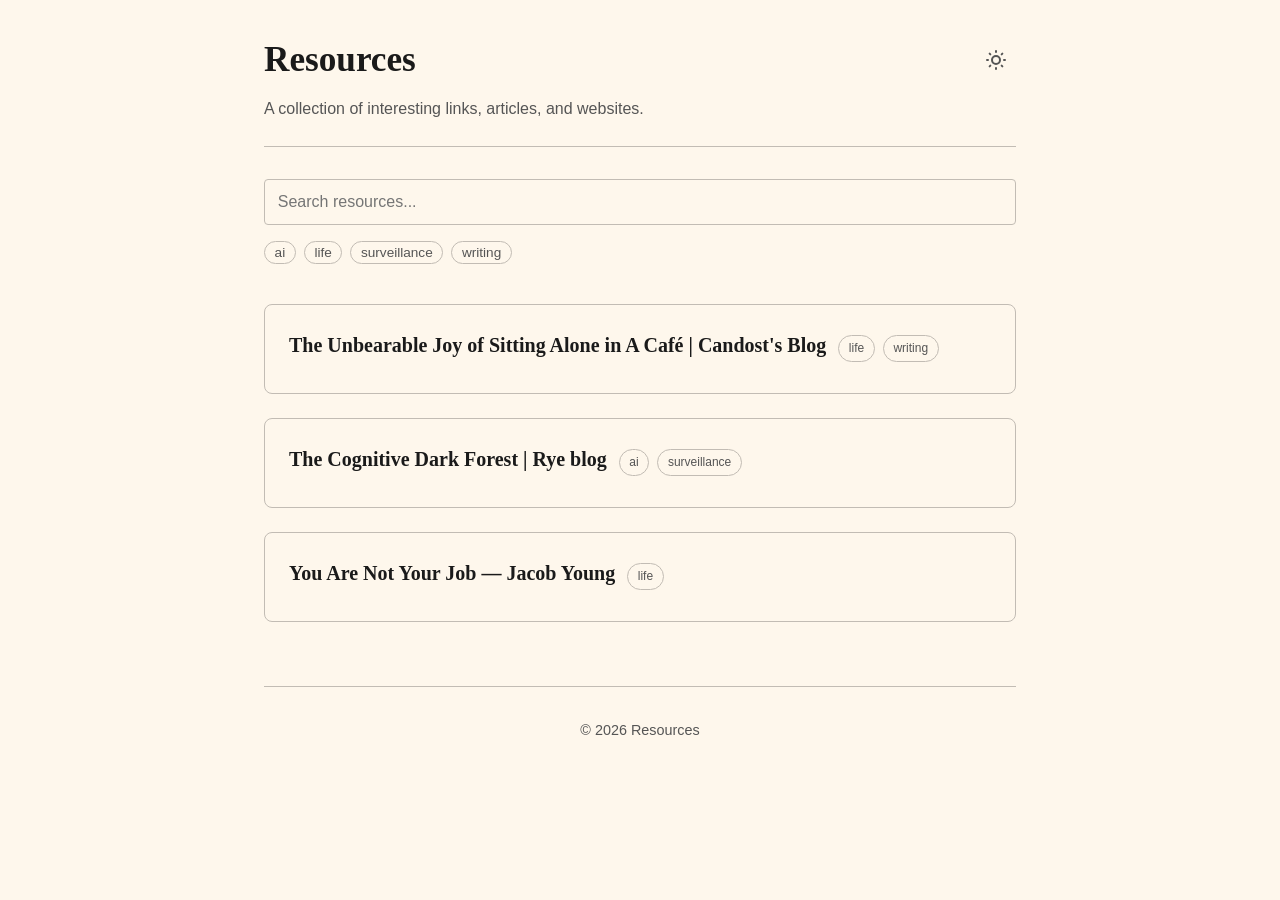
<file: index.html>
<!DOCTYPE html>
<html lang="en">

<head>
    <meta charset="UTF-8">
    <meta name="viewport" content="width=device-width, initial-scale=1.0">
    <title>Resources</title>
    <meta name="description" content="A curated collection of insightful articles, tools, and websites.">
    <link rel="stylesheet" href="styles.css">
</head>

<body>
    <div class="container">
        <header style="display: flex; justify-content: space-between; align-items: flex-start;">
            <div>
                <h1>Resources</h1>
                <p>A collection of interesting links, articles, and websites.</p>
            </div>
            <button id="theme-toggle" class="icon-btn" aria-label="Toggle Theme"
                style="margin-top: 0.5rem; padding: 0.5rem;">
                <svg id="theme-icon" width="24" height="24" fill="none" stroke="currentColor" stroke-width="2"
                    viewBox="0 0 24 24">
                    <path stroke-linecap="round" stroke-linejoin="round"
                        d="M12 3v1m0 16v1m9-9h-1M4 12H3m15.364 6.364l-.707-.707M6.343 6.343l-.707-.707m12.728 0l-.707.707M6.343 17.657l-.707.707M16 12a4 4 0 11-8 0 4 4 0 018 0z">
                    </path>
                </svg>
            </button>
        </header>

        <!-- Admin Management (Hidden by default) -->
        <div id="admin-management" style="display: none; text-align: center; margin-bottom: 2rem;">
            <a href="add.html" class="primary-btn" style="text-decoration: none; display: inline-block;">+ Add New
                Resource</a>
        </div>

        <div class="controls">
            <input type="text" id="search-input" placeholder="Search resources..." autocomplete="off">
            <div class="tags-container" id="tags-container">
                <!-- Tags will be dynamically injected here -->
            </div>
        </div>

        <main class="resources-list" id="resources-list">
            <!-- List items will be dynamically injected here -->
        </main>

        <footer>
            <p>&copy; 2026 Resources</p>
        </footer>
    </div>

    <script src="theme.js"></script>
    <script src="script.js"></script>
</body>

</html>
</file>
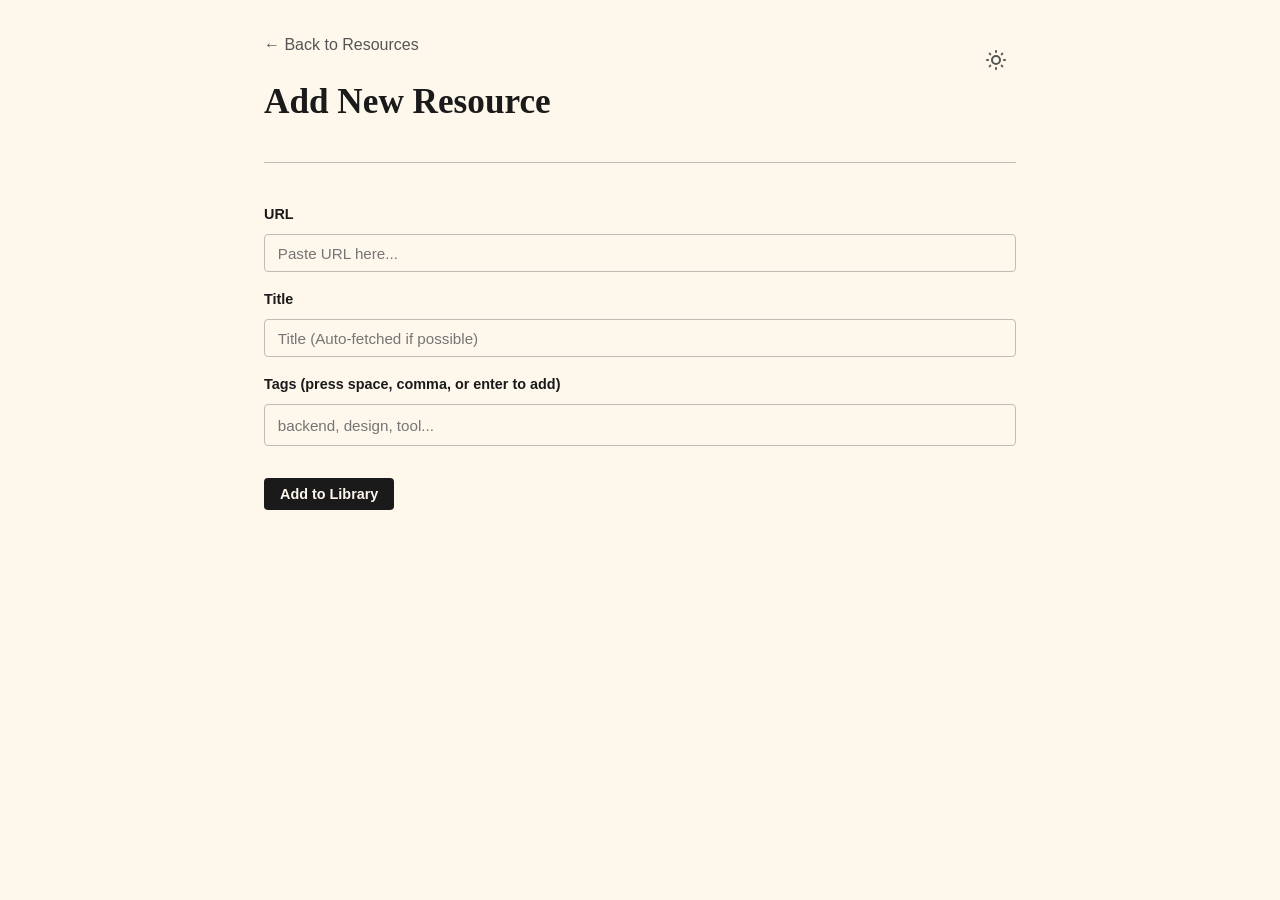
<file: add.html>
<!DOCTYPE html>
<html lang="en">

<head>
    <meta charset="UTF-8">
    <meta name="viewport" content="width=device-width, initial-scale=1.0">
    <title>Add Resource - Resources</title>
    <link rel="stylesheet" href="styles.css">
</head>

<body>
    <div class="container">
        <header style="display: flex; justify-content: space-between; align-items: flex-start;">
            <div>
                <a href="index.html" class="back-link">← Back to Resources</a>
                <h1>Add New Resource</h1>
            </div>
            <button id="theme-toggle" class="icon-btn" aria-label="Toggle Theme"
                style="margin-top: 0.5rem; padding: 0.5rem;">
                <svg id="theme-icon" width="24" height="24" fill="none" stroke="currentColor" stroke-width="2"
                    viewBox="0 0 24 24">
                    <path stroke-linecap="round" stroke-linejoin="round"
                        d="M12 3v1m0 16v1m9-9h-1M4 12H3m15.364 6.364l-.707-.707M6.343 6.343l-.707-.707m12.728 0l-.707.707M6.343 17.657l-.707.707M16 12a4 4 0 11-8 0 4 4 0 018 0z">
                    </path>
                </svg>
            </button>
        </header>

        <div class="admin-panel" style="display: block; margin-top: 2rem;">
            <div class="admin-form" id="add-form">
                <label for="admin-url" style="font-weight: 600; font-size: 0.9rem; margin-top: 0.5rem;">URL</label>
                <input type="url" id="admin-url" placeholder="Paste URL here..." autocomplete="off" required>

                <label for="admin-title" style="font-weight: 600; font-size: 0.9rem; margin-top: 0.5rem;">Title</label>
                <input type="text" id="admin-title" placeholder="Title (Auto-fetched if possible)" autocomplete="off"
                    required>

                <label style="font-weight: 600; font-size: 0.9rem; margin-top: 0.5rem;">Tags (press space, comma, or
                    enter to add)</label>
                <div class="tag-input-container" id="tag-container">
                    <input type="text" id="tag-input-field" placeholder="backend, design, tool..." autocomplete="off">
                </div>

                <div class="admin-actions" style="margin-top: 1.5rem;">
                    <button type="submit" id="submit-btn" class="primary-btn">Add to Library</button>
                    <span id="status-message"></span>
                </div>
            </div>
        </div>
    </div>

    <script src="theme.js"></script>
    <script>
        const urlInput = document.getElementById('admin-url');
        const titleInput = document.getElementById('admin-title');
        const tagContainer = document.getElementById('tag-container');
        const tagInputField = document.getElementById('tag-input-field');
        const submitBtn = document.getElementById('submit-btn');
        const statusMessage = document.getElementById('status-message');

        let tags = [];

        // --- Auto Fetch Title ---
        urlInput.addEventListener('blur', async () => {
            const url = urlInput.value.trim();
            if (!url || titleInput.value.trim() !== '') return;

            statusMessage.textContent = 'Fetching title...';
            statusMessage.style.color = 'var(--text-secondary)';

            try {
                const response = await fetch(`https://api.allorigins.win/get?url=${encodeURIComponent(url)}`);
                if (!response.ok) throw new Error('Network response was not ok');
                const data = await response.json();

                const match = data.contents.match(/<title[^>]*>([^<]+)<\/title>/i);
                if (match && match[1]) {
                    const doc = new DOMParser().parseFromString(match[1], "text/html");
                    titleInput.value = doc.documentElement.textContent.trim();
                    statusMessage.textContent = '';
                } else {
                    statusMessage.textContent = 'Could not find a title.';
                }
            } catch (error) {
                console.error('Error fetching title:', error);
                statusMessage.textContent = 'Failed to fetch title automatically.';
            }
        });

        // --- Fluid Tag Logic ---
        function updateTags() {
            const existingChips = tagContainer.querySelectorAll('.tag-chip');
            existingChips.forEach(chip => chip.remove());

            tags.forEach((tag, index) => {
                const chip = document.createElement('div');
                chip.className = 'tag-chip';
                chip.innerHTML = `
                    <span>${tag}</span>
                    <span class="tag-chip-remove" onclick="removeTag(${index})">&times;</span>
                `;
                tagContainer.insertBefore(chip, tagInputField);
            });
        }

        window.removeTag = function (index) {
            tags.splice(index, 1);
            updateTags();
        };

        tagInputField.addEventListener('keydown', (e) => {
            if (e.key === ' ' || e.key === 'Enter' || e.key === ',') {
                e.preventDefault();
                const val = tagInputField.value.trim().replace(/,/g, '').toLowerCase();
                if (val && !tags.includes(val)) {
                    tags.push(val);
                    tagInputField.value = '';
                    updateTags();
                }
            } else if (e.key === 'Backspace' && tagInputField.value === '' && tags.length > 0) {
                tags.pop();
                updateTags();
            }
        });

        tagContainer.addEventListener('click', () => tagInputField.focus());

        // --- Submit Logic ---
        submitBtn.addEventListener('click', async () => {
            const url = urlInput.value.trim();
            const title = titleInput.value.trim();

            if (!url || !title) {
                statusMessage.textContent = 'URL and Title are required!';
                statusMessage.style.color = 'red';
                return;
            }

            submitBtn.disabled = true;
            submitBtn.textContent = 'Adding...';

            try {
                const response = await fetch('/api/add', {
                    method: 'POST',
                    headers: { 'Content-Type': 'application/json' },
                    body: JSON.stringify({ title, url, tags })
                });

                if (!response.ok) {
                    const errText = await response.text();
                    throw new Error(errText || 'Failed to save');
                }

                statusMessage.textContent = 'Added successfully! Redirecting...';
                statusMessage.style.color = 'green';

                setTimeout(() => {
                    window.location.href = 'index.html';
                }, 1000);

            } catch (err) {
                console.error('Error saving:', err);
                statusMessage.textContent = err.message;
                statusMessage.style.color = 'red';
                submitBtn.disabled = false;
                submitBtn.textContent = 'Add to Library';
            }
        });
    </script>
</body>

</html>
</file>
<file: styles.css>
:root {
    --bg-color: #fef7ec;
    --text-primary: #1a1a1a;
    --text-secondary: #555555;
    --accent: #2563eb;
    --border-color: #c2bcb4;
    --tag-bg: transparent;
    --tag-active-bg: #d1c9bd;
    --tag-active-text: #1a1a1a;
}

body.dark-theme {
    --bg-color: #121212;
    --text-primary: #f3f4f6;
    --text-secondary: #9ca3af;
    --accent: #60a5fa;
    --border-color: #374151;
    --tag-bg: transparent;
    --tag-active-bg: #374151;
    --tag-active-text: #f3f4f6;
}


* {
    margin: 0;
    padding: 0;
    box-sizing: border-box;
}

body {
    font-family: -apple-system, BlinkMacSystemFont, "Segoe UI", Roboto, Helvetica, Arial, sans-serif;
    background-color: var(--bg-color);
    color: var(--text-primary);
    line-height: 1.6;
    font-size: 16px;
}

.container {
    max-width: 800px;
    margin: 0 auto;
    padding: 2rem 1.5rem;
}

/* Typography */
h1,
h2,
h3 {
    font-family: Georgia, Cambria, "Times New Roman", Times, serif;
    font-weight: 600;
    color: var(--text-primary);
}

header {
    margin-bottom: 2rem;
    border-bottom: 1px solid var(--border-color);
    padding-bottom: 1.5rem;
}

header h1 {
    font-family: Georgia, Cambria, "Times New Roman", Times, serif;
    font-size: 2.2rem;
    margin-bottom: 0.5rem;
    font-style: normal;
}

header p {
    color: var(--text-secondary);
}

/* Controls (Search and Tags) */
.controls {
    margin-bottom: 2.5rem;
}

#search-input {
    width: 100%;
    padding: 0.8rem;
    font-size: 1rem;
    border: 1px solid var(--border-color);
    border-radius: 4px;
    background-color: transparent;
    color: var(--text-primary);
    font-family: inherit;
    margin-bottom: 1rem;
}

#search-input:focus {
    outline: none;
    border-color: var(--text-secondary);
}

.tags-container {
    display: flex;
    flex-wrap: wrap;
    gap: 0.5rem;
}

.tag-btn {
    background-color: var(--tag-bg);
    color: var(--text-secondary);
    border: 1px solid var(--border-color);
    padding: 0.2rem 0.6rem;
    border-radius: 16px;
    font-size: 0.85rem;
    cursor: pointer;
    transition: all 0.2s;
}

.tag-btn:hover {
    border-color: var(--text-secondary);
    color: var(--text-primary);
}

.tag-btn.active {
    background-color: var(--tag-active-bg);
    color: var(--tag-active-text);
    border-color: var(--tag-active-bg);
}

/* Resources List - Card Style */
.resources-list {
    display: flex;
    flex-direction: column;
    gap: 1.5rem;
}

.list-item {
    background-color: var(--bg-color);
    border: 1px solid var(--border-color);
    border-radius: 8px;
    padding: 1.5rem;
    transition: transform 0.2s, box-shadow 0.2s;
}

.list-item:hover {
    transform: translateY(-2px);
    box-shadow: 0 4px 6px -1px rgba(0, 0, 0, 0.05), 0 2px 4px -1px rgba(0, 0, 0, 0.03);
}

.item-title-row {
    display: flex;
    justify-content: space-between;
    align-items: flex-start;
    flex-wrap: wrap;
    gap: 1rem;
}

.item-title {
    font-size: 1.25rem;
    font-weight: 600;
    margin-bottom: 0.5rem;
}

.item-title a {
    color: var(--text-primary);
    text-decoration: none;
    transition: color 0.2s;
}

.item-title a:hover {
    color: var(--accent);
}

.item-tags {
    display: flex;
    flex-wrap: wrap;
    gap: 0.5rem;
}

.item-tag {
    background-color: var(--tag-bg);
    color: var(--text-secondary);
    border: 1px solid var(--border-color);
    padding: 0.2rem 0.6rem;
    border-radius: 16px;
    font-size: 0.75rem;
}

/* Reusable Components */
.primary-btn {
    background-color: var(--text-primary);
    color: var(--bg-color);
    border: none;
    padding: 0.5rem 1rem;
    border-radius: 4px;
    font-size: 0.9rem;
    font-weight: 600;
    cursor: pointer;
    transition: opacity 0.2s;
}

.primary-btn:hover {
    opacity: 0.9;
}

.danger-btn {
    background-color: #ef4444;
    color: white;
    border: none;
    padding: 0.3rem 0.6rem;
    border-radius: 4px;
    font-size: 0.8rem;
    cursor: pointer;
}

.secondary-btn {
    background-color: transparent;
    color: var(--text-primary);
    border: 1px solid var(--border-color);
    padding: 0.3rem 0.6rem;
    border-radius: 4px;
    font-size: 0.8rem;
    cursor: pointer;
}

.icon-btn {
    background: transparent;
    border: none;
    color: var(--text-secondary);
    cursor: pointer;
    padding: 0.2rem;
    display: inline-flex;
    align-items: center;
    justify-content: center;
    border-radius: 4px;
    transition: color 0.2s, background-color 0.2s;
    margin-left: 0.5rem;
}

.icon-btn:hover {
    color: var(--text-primary);
    background-color: rgba(0, 0, 0, 0.05);
}

.icon-btn.delete:hover {
    color: #ef4444;
    background-color: rgba(239, 68, 68, 0.1);
}


.back-link {
    display: inline-block;
    margin-bottom: 1rem;
    color: var(--text-secondary);
    text-decoration: none;
    font-weight: 500;
}

.back-link:hover {
    text-decoration: underline;
    color: var(--text-primary);
}

.item-actions {
    display: inline-flex;
    align-items: center;
}

.inline-edit-container {
    display: flex;
    align-items: center;
    gap: 0.5rem;
    margin-top: 0.5rem;
    width: 100%;
}

/* Add Form Specifics */
.admin-form {
    display: flex;
    flex-direction: column;
    gap: 0.5rem;
}

.admin-form input[type="text"],
.admin-form input[type="url"] {
    width: 100%;
    padding: 0.6rem 0.8rem;
    font-size: 0.95rem;
    font-family: inherit;
    background-color: transparent;
    color: var(--text-primary);
    border: 1px solid var(--border-color);
    border-radius: 4px;
}

.admin-form input:focus {
    outline: none;
    border-color: var(--text-secondary);
}

.tag-input-container {
    display: flex;
    flex-wrap: wrap;
    align-items: center;
    gap: 0.5rem;
    background-color: transparent;
    border: 1px solid var(--border-color);
    border-radius: 4px;
    padding: 0.4rem 0.8rem;
    min-height: 42px;
}

.tag-input-container input {
    border: none !important;
    padding: 0 !important;
    margin: 0 !important;
    flex-grow: 1;
    min-width: 150px;
}

.tag-input-container input:focus {
    outline: none !important;
    border-color: transparent !important;
}

.tag-chip {
    background-color: var(--tag-active-bg);
    color: var(--tag-active-text);
    padding: 0.2rem 0.5rem;
    border-radius: 4px;
    font-size: 0.8rem;
    display: flex;
    align-items: center;
    gap: 0.4rem;
}

.tag-chip-remove {
    cursor: pointer;
    font-weight: bold;
}

/* Footer */
footer {
    text-align: center;
    margin-top: 4rem;
    padding-top: 2rem;
    color: var(--text-secondary);
    font-size: 0.9rem;
    border-top: 1px solid var(--border-color);
}
</file>
